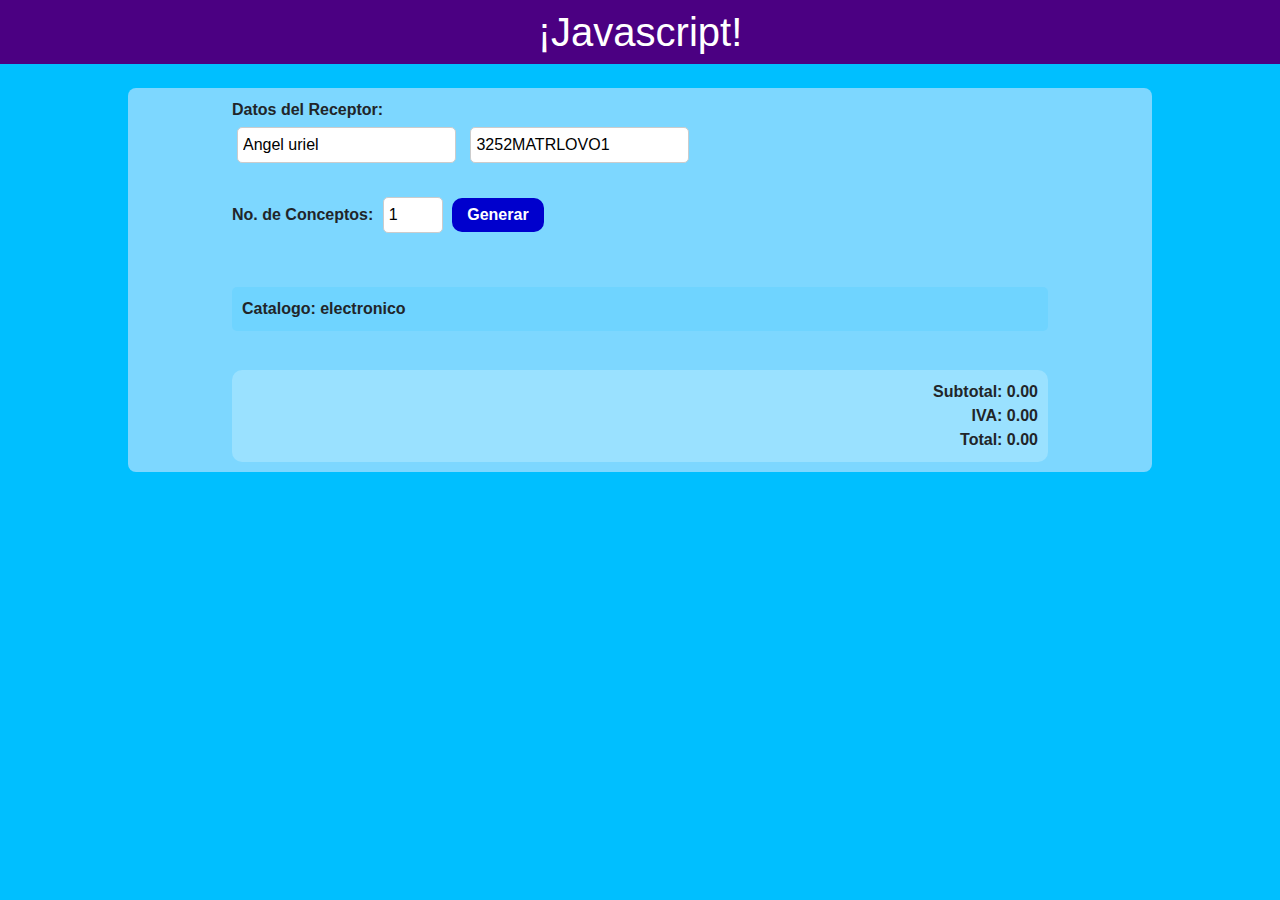
<file: index.html>
<!DOCTYPE html>
<html lang="es">
<head>
<meta charset="UTF-8">
<meta name="viewport" content="width=device-width, initial-scale=1.0">
<title>¡Javascript!</title>


<link href="https://cdn.jsdelivr.net/npm/bootstrap@5.3.3/dist/css/bootstrap.min.css" rel="stylesheet">

<link rel="stylesheet" href="estilo.css">
<script src="funciones.js"></script>
</head>
<body>

  <h1 class="text-center mb-4">¡Javascript!</h1>

  
  <div class="container">

    
    <div class="row">
      <div class="col-12 col-md-10 mx-auto">
        <div class="datos">
          <label>Datos del Receptor:</label><br>
          <input type="text" id="nombre" placeholder="ingresa tu nombre" value="Angel uriel">
          <input type="text" id="rfc" placeholder="ingresa tu rfc" value="3252MATRLOVO1">
          <br><br>
          <label>No. de Conceptos:</label>
          <input type="number" id="numConceptos" value="1" min="1" style="width:60px;">
          <button onclick="generarConceptos()">Generar</button>
        </div>
      </div>
    </div>

    
    <div class="row mt-4">
      <div class="col-12 col-md-10 mx-auto">
        <div class="section" id="conceptosContainer">
          <label>Catalogo: electronico</label>
        </div>
      </div>
    </div>

    
    <div class="row mt-4">
      <div class="col-12 col-md-10 mx-auto">
        <div class="totales">
          Subtotal: <span id="subtotal">0.00</span><br>
          IVA: <span id="iva">0.00</span><br>
          Total: <span id="total">0.00</span>
        </div>
      </div>
    </div>

  </div>


  <script src="https://cdn.jsdelivr.net/npm/bootstrap@5.3.3/dist/js/bootstrap.bundle.min.js"></script>

</body>
</html>
</file>
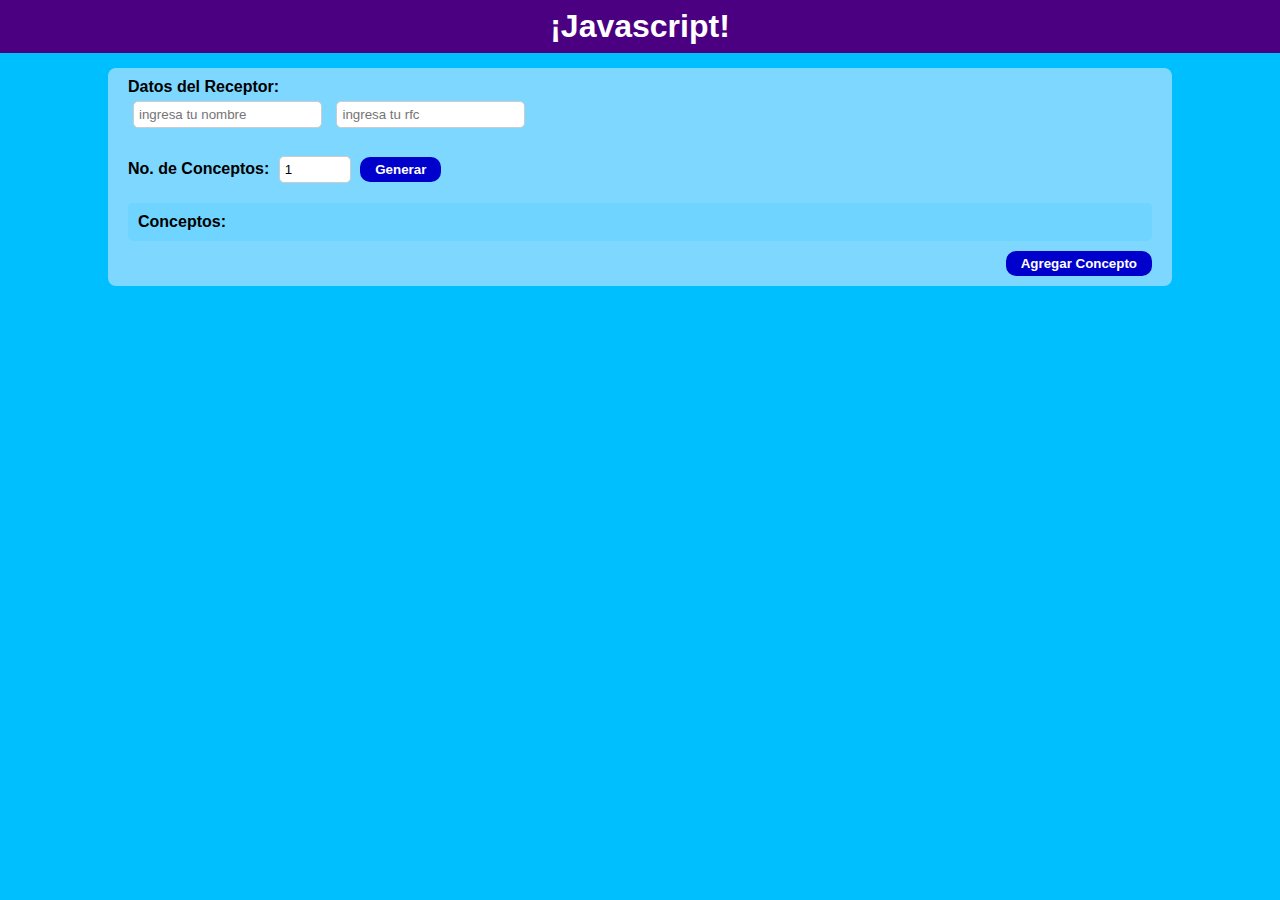
<file: proyecto/index.html>
<!DOCTYPE html>
<html lang="es">
<head>
<meta charset="UTF-8">
<meta name="viewport" content="width=device-width, initial-scale=1.0">
<title>¡Javascript!</title>
<link rel="stylesheet" href="estilo.css">
<script src="funciones.js"></script>
</head>
<body>

  <h1>¡Javascript!</h1>

  <div class="container">
    <div class="datos">
      <label>Datos del Receptor:</label><br>
      <input type="text" id="nombre" placeholder="ingresa tu nombre" value="">
      <input type="text" id="rfc" placeholder="ingresa tu rfc" value="">
      <br><br>
      <label>No. de Conceptos:</label>
      <input type="number" id="numConceptos" value="1" min="1" style="width:60px;">
      <button onclick="generarConceptos()">Generar</button>
    </div>

    <div class="section" id="conceptosContainer">
      <label>Conceptos:</label>
    </div>

    <div class="agregar">
      <button onclick="agregarConcepto()">Agregar Concepto</button>
    </div>

   
  </div>


</body>
</html>
</file>
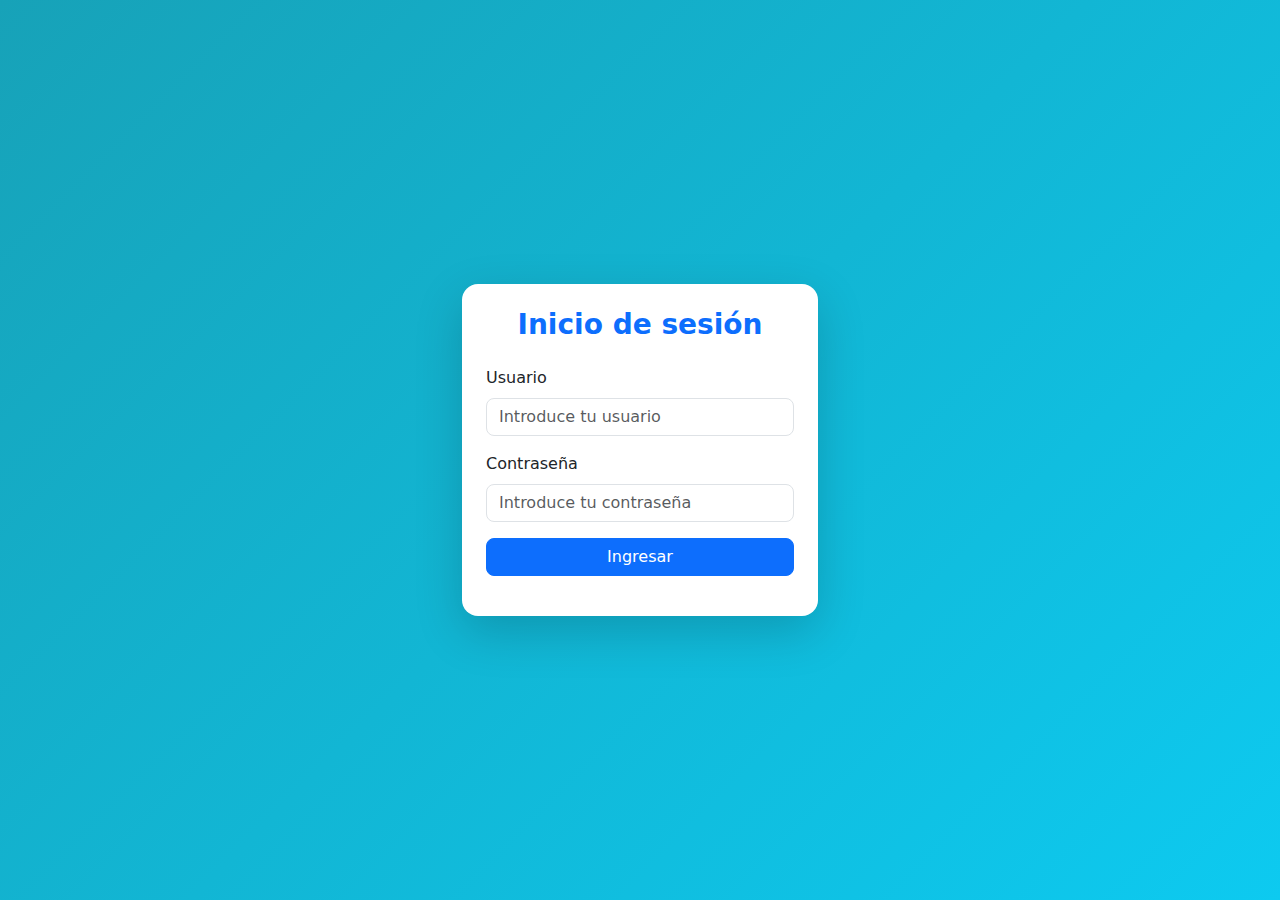
<file: inicio.html>
<!DOCTYPE html>
<html lang="es">
<head>
  <meta charset="UTF-8">
  <meta name="viewport" content="width=device-width, initial-scale=1.0">
  <title>Login</title>

  
  <link href="https://cdn.jsdelivr.net/npm/bootstrap@5.3.3/dist/css/bootstrap.min.css" rel="stylesheet">

  <link rel="stylesheet" href="estiloinicio.css">

  <script src="finicio.js"></script>
</head>
<body class="d-flex align-items-center justify-content-center vh-100 bg-info">

  
  <div class="container">
    <div class="row justify-content-center">
      <div class="col-12 col-sm-8 col-md-6 col-lg-4">

        <div class="card shadow-lg p-4">
          <h3 class="text-center mb-4">Inicio de sesión</h3>

          <form id="loginForm">
            <div class="mb-3">
              <label for="usuario" class="form-label">Usuario</label>
              <input type="text" id="usuario" class="form-control" placeholder="Introduce tu usuario" required>
            </div>

            <div class="mb-3">
              <label for="clave" class="form-label">Contraseña</label>
              <input type="password" id="clave" class="form-control" placeholder="Introduce tu contraseña" required>
            </div>

            <button type="submit" class="btn btn-primary w-100">Ingresar</button>
          </form>

          <div id="mensaje" class="text-center mt-3 fw-bold"></div>
        </div>

      </div>
    </div>
  </div>

  
  <script src="https://cdn.jsdelivr.net/npm/bootstrap@5.3.3/dist/js/bootstrap.bundle.min.js"></script>

  <script>
    document.getElementById("loginForm").addEventListener("submit", function(event) {
      event.preventDefault(); 

      const usuario = document.getElementById("usuario").value.trim();
      const clave = document.getElementById("clave").value.trim();
      const mensaje = document.getElementById("mensaje");

      if (usuario && clave) {
        
        localStorage.setItem("usuario", usuario);
        localStorage.setItem("clave", clave);

        
        mensaje.innerHTML = `
          <div class="alert alert-success" role="alert">
             <strong>Datos capturados correctamente.</strong><br><br>
            <b>Usuario:</b> ${usuario}<br>
            <b>Contraseña:</b> ${clave}
          </div>
        `;

        
        setTimeout(() => {
          window.location.href = "index.html"; 
        }, 2000);
      } else {
        mensaje.innerHTML = `
          <div class="alert alert-danger" role="alert">
            ⚠️ Por favor, llena todos los campos.
          </div>
        `;
      }
    });
  </script>
</body>
</html>
</file>
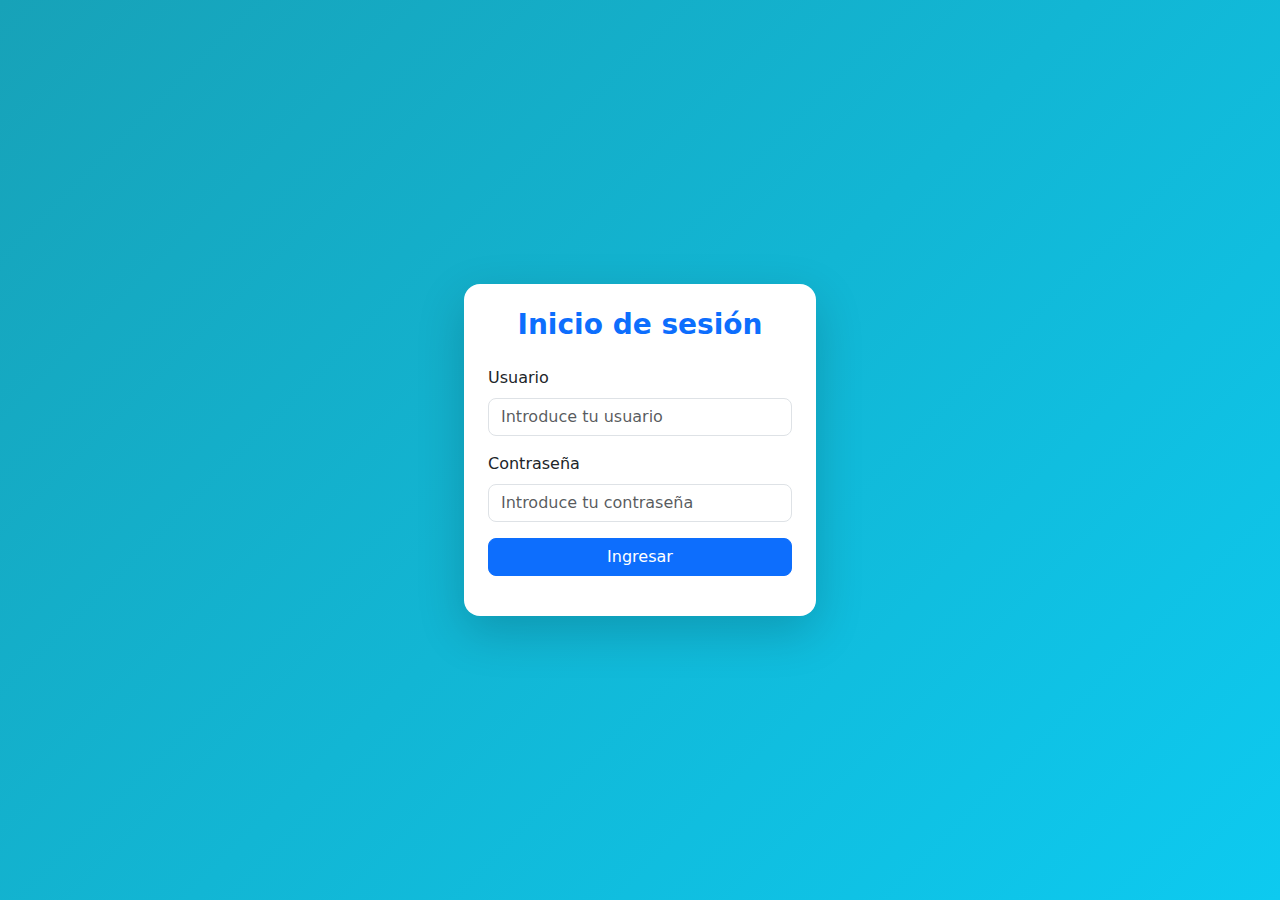
<file: proyecto/inicio.html>
<!DOCTYPE html>
<html lang="es">
<head>
  <meta charset="UTF-8">
  <meta name="viewport" content="width=device-width, initial-scale=1.0">
  <title>Login</title>

  
  <link href="https://cdn.jsdelivr.net/npm/bootstrap@5.3.3/dist/css/bootstrap.min.css" rel="stylesheet">

  
  <link rel="stylesheet" href="estiloinicio.css">

 
  <script src="../proyecto/finicio.js"></script>
</head>
<body class="d-flex align-items-center justify-content-center vh-100 bg-info">

  <div class="card shadow-lg p-4" style="width: 22rem;">
    <h3 class="text-center mb-4">Inicio de sesión</h3>

    <form id="loginForm">
      <div class="mb-3">
        <label for="usuario" class="form-label">Usuario</label>
        <input type="text" id="usuario" class="form-control" placeholder="Introduce tu usuario" required>
      </div>

      <div class="mb-3">
        <label for="clave" class="form-label">Contraseña</label>
        <input type="password" id="clave" class="form-control" placeholder="Introduce tu contraseña" required>
      </div>

      <button type="submit" class="btn btn-primary w-100">Ingresar</button>
    </form>

    
    <div id="mensaje" class="text-center mt-3 fw-bold"></div>
  </div>

  <script src="https://cdn.jsdelivr.net/npm/bootstrap@5.3.3/dist/js/bootstrap.bundle.min.js"></script>

  <script>
    document.getElementById("loginForm").addEventListener("submit", function(event) {
      event.preventDefault(); 

      const usuario = document.getElementById("usuario").value.trim();
      const clave = document.getElementById("clave").value.trim();
      const mensaje = document.getElementById("mensaje");

      if (usuario && clave) {
      
        localStorage.setItem("usuario", usuario);
        localStorage.setItem("clave", clave);

        
        mensaje.innerHTML = `
          <div class="alert alert-success" role="alert">
             <strong>Datos capturados correctamente.</strong><br><br>
            <b>Usuario:</b> ${usuario}<br>
            <b>Contraseña:</b> ${clave}
          </div>
        `;

        // Redirigir después de 2 segundos
        setTimeout(() => {
          window.location.href = "index.html"; 
        }, 2000);
      } else {
        mensaje.innerHTML = `
          <div class="alert alert-danger" role="alert">
            ⚠️ Por favor, llena todos los campos.
          </div>
        `;
      }
    });
  </script>
</body>
</html>
</file>
<file: estilo.css>
body {
    font-family: Arial, sans-serif;
    background-color: #00bfff;
    margin: 0;
    padding: 0;
  }

  h1 {
    text-align: center;
    background-color: #4b0082;
    color: white;
    margin: 0;
    padding: 8px;
  }

  .container {
    background-color: #7dd7ff;
    width: 80%;
    margin: 15px auto;
    padding: 10px 20px;
    border-radius: 8px;
  }

  label {
    font-weight: bold;
  }

  input[type="text"], input[type="number"] {
    padding: 5px;
    margin: 5px;
    border-radius: 5px;
    border: 1px solid #ccc;
  }

  button {
    background-color: #0000cd;
    color: white;
    border: none;
    border-radius: 10px;
    padding: 5px 15px;
    cursor: pointer;
    font-weight: bold;
  }

  button:hover {
    background-color: #191970;
  }

  .section {
    background-color: #6fd4ff;
    padding: 10px;
    border-radius: 5px;
    margin-top: 15px;
  }

  .concepto {
    display: grid;
    grid-template-columns: 30px 100px 1fr 120px 120px;
    gap: 10px;
    align-items: center;
    margin-bottom: 10px;
  }

  .concepto input {
    text-align: center;
  }

  .remove {
    color: red;
    font-weight: bold;
    font-size: 20px;
    cursor: pointer;
    text-align: center;
  }

  .agregar {
    text-align: right;
    margin-top: 10px;
  }

  .totales {
    background-color: #9ae1ff;
    border-radius: 10px;
    margin-top: 15px;
    padding: 10px;
    font-weight: bold;
    text-align: right;
  }

  .datos {
    margin-bottom: 10px;
  }

  .centrado {
    text-align: center;
  }

  .txt-small {
    font-weight: bold;
    font-size: 14px;
  }
</file>
<file: proyecto/estilo.css>
body {
    font-family: Arial, sans-serif;
    background-color: #00bfff;
    margin: 0;
    padding: 0;
  }

  h1 {
    text-align: center;
    background-color: #4b0082;
    color: white;
    margin: 0;
    padding: 8px;
  }

  .container {
    background-color: #7dd7ff;
    width: 80%;
    margin: 15px auto;
    padding: 10px 20px;
    border-radius: 8px;
  }

  label {
    font-weight: bold;
  }

  input[type="text"], input[type="number"] {
    padding: 5px;
    margin: 5px;
    border-radius: 5px;
    border: 1px solid #ccc;
  }

  button {
    background-color: #0000cd;
    color: white;
    border: none;
    border-radius: 10px;
    padding: 5px 15px;
    cursor: pointer;
    font-weight: bold;
  }

  button:hover {
    background-color: #191970;
  }

  .section {
    background-color: #6fd4ff;
    padding: 10px;
    border-radius: 5px;
    margin-top: 15px;
  }

  .concepto {
    display: grid;
    grid-template-columns: 30px 100px 1fr 120px 120px;
    gap: 10px;
    align-items: center;
    margin-bottom: 10px;
  }

  .concepto input {
    text-align: center;
  }

  .remove {
    color: red;
    font-weight: bold;
    font-size: 20px;
    cursor: pointer;
    text-align: center;
  }

  .agregar {
    text-align: right;
    margin-top: 10px;
  }

  .totales {
    background-color: #9ae1ff;
    border-radius: 10px;
    margin-top: 15px;
    padding: 10px;
    font-weight: bold;
    text-align: right;
  }

  .datos {
    margin-bottom: 10px;
  }

  .centrado {
    text-align: center;
  }

  .txt-small {
    font-weight: bold;
    font-size: 14px;
  }
</file>
<file: estiloinicio.css>
body {
      background: linear-gradient(135deg, #17a2b8, #0dcaf0);
    }
    .card {
      border: none;
      border-radius: 1rem;
    }
    .form-control {
      border-radius: 0.5rem;
    }
    .btn-primary {
      border-radius: 0.5rem;
    }
    h3 {
      color: #0d6efd;
      font-weight: 600;
    }
</file>
<file: proyecto/estiloinicio.css>
body {
      background: linear-gradient(135deg, #17a2b8, #0dcaf0);
    }
    .card {
      border: none;
      border-radius: 1rem;
    }
    .form-control {
      border-radius: 0.5rem;
    }
    .btn-primary {
      border-radius: 0.5rem;
    }
    h3 {
      color: #0d6efd;
      font-weight: 600;
    }
</file>
